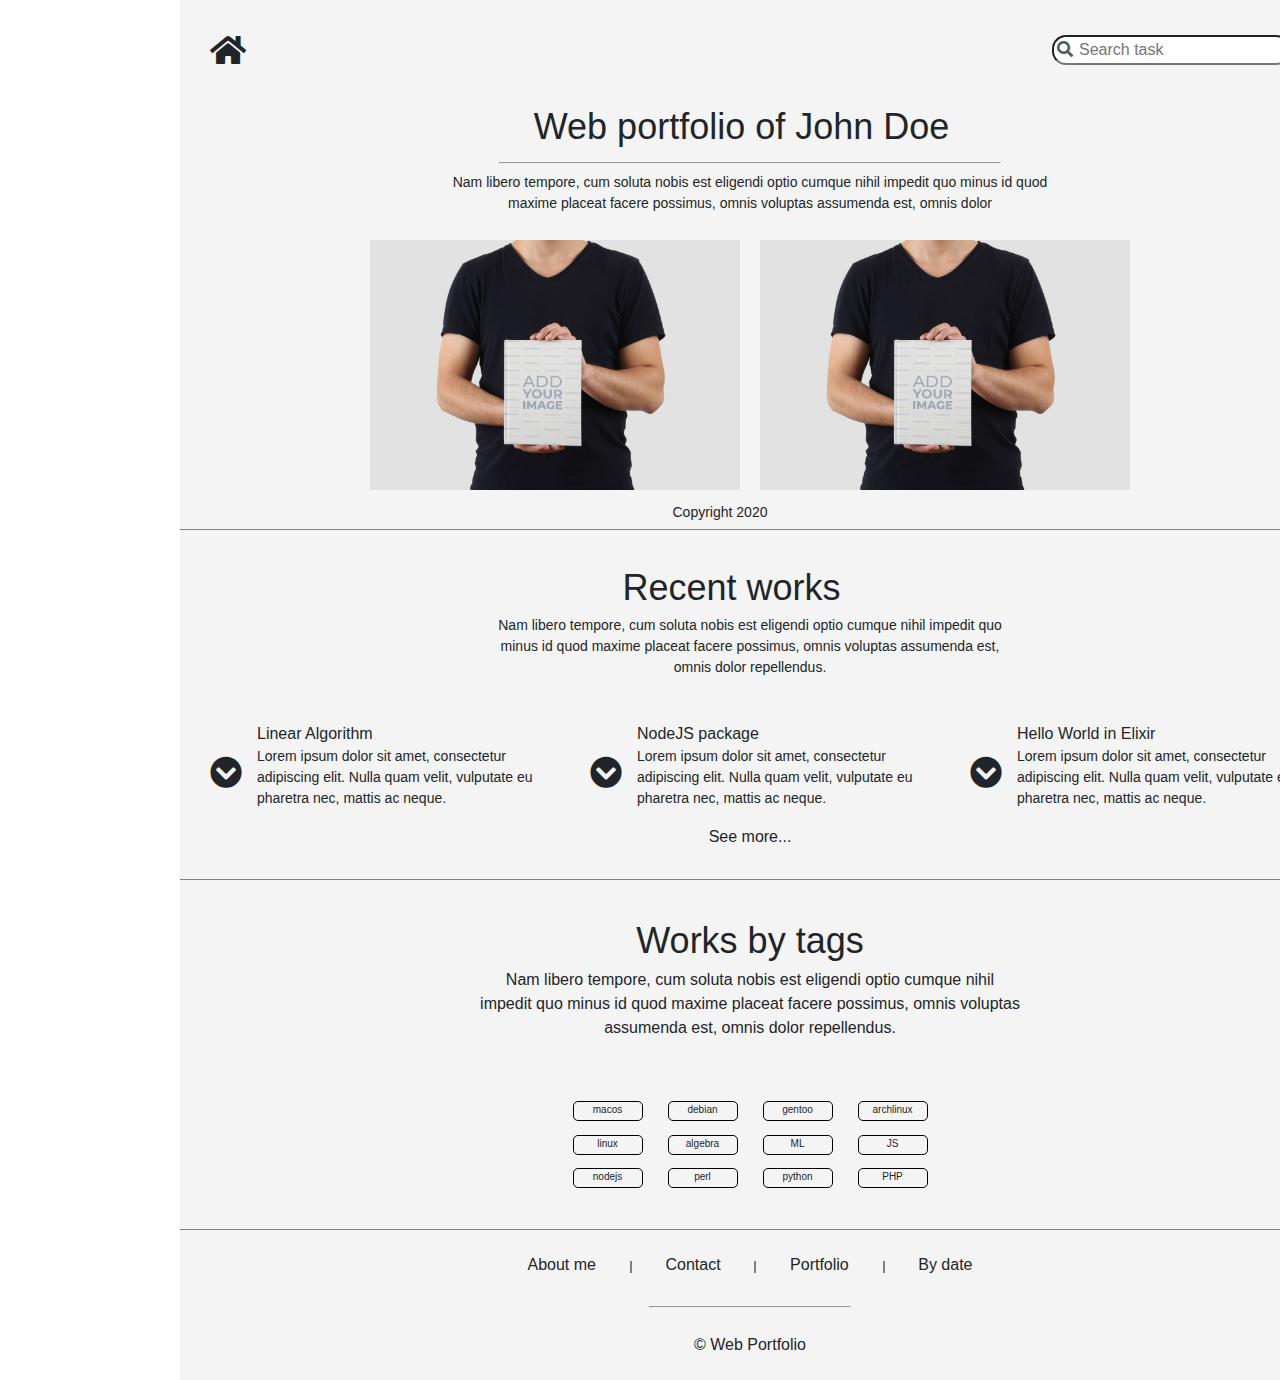
<file: index.html>
<!DOCTYPE html>
<html lang="en">
	<head>
		<meta charset="utf-8" />
		<meta name="viewport" content="width=device-width, initial-scale=1" />
		<link rel="stylesheet" type="text/css" href="bootstrap-reboot.css" />
		<link rel="stylesheet" type="text/css" href="bootstrap-grid.css" />
		<link href="./fontawesome/css/all.min.css" rel="stylesheet" />
		<link rel="stylesheet" type="text/css" href="blocks.css" />
		<link rel="stylesheet" type="text/css" href="common.css" />
		<link rel="stylesheet" type="text/css" href="fonts.css" />
		<title>Web-portfolio</title>
	</head>
	<body>
		<section class="container first_section">
			<header class="container">
				<div
					class="header_height d-flex justify-content-between align-items-center"
				>
					<i class="fas fa-home fa-2x cursor_pointer" aria-hidden="true"></i>
					<form>
						<div>
							<span class="icon">
								<i class="fas fa-search"></i>
							</span>
							<input
								class="search_border padding_left"
								placeholder="Search task"
							/>
						</div>
					</form>
				</div>
			</header>
			<main class="container">
				<div class="row align-items-center justify-content-center">
					<div class="col-5">
						<span class="large_font">
							Web portfolio of John Doe
						</span>
					</div>
				</div>
				<div class="justify-content-center">
					<hr size="3px" width="500px" />
				</div>
				<div class="row justify-content-center">
					<div class="col-7">
						<p class="med_font text_center">
							Nam libero tempore, cum soluta nobis est eligendi optio cumque
							nihil impedit quo minus id quod maxime placeat facere possimus,
							omnis voluptas assumenda est, omnis dolor
						</p>
					</div>
				</div>
				<div class="row justify-content-center">
					<div class="col-4 margin work"></div>
					<div class="col-4 margin work"></div>
				</div>
				<div class="row align-items-end justify-content-center">
					<div class="col-2">
						<span class="med_font">
							Copyright 2020
						</span>
					</div>
				</div>
			</main>
		</section>
		<section
			class="container second_section d-flex flex-column justify-content-around"
		>
			<div class="header_height">
				<div class="row justify-content-center">
					<div class="col-3">
						<span class="large_font">Recent works</span>
					</div>
				</div>
				<div class="row justify-content-center">
					<div class="col-6">
						<p class="med_font text_center">
							Nam libero tempore, cum soluta nobis est eligendi optio cumque
							nihil impedit quo minus id quod maxime placeat facere possimus,
							omnis voluptas assumenda est, omnis dolor repellendus.
						</p>
					</div>
				</div>
			</div>
			<div>
				<div class="row">
					<div class="col-4 d-flex align-items-center justify-content-around">
						<div class="padding">
							<i class="fas fa-chevron-circle-down fa-2x"></i>
						</div>
						<div>
							<span>Linear Algorithm</span>
							<p class="med_font">
								Lorem ipsum dolor sit amet, consectetur adipiscing elit. Nulla
								quam velit, vulputate eu pharetra nec, mattis ac neque.
							</p>
						</div>
					</div>
					<div class="col-4 d-flex align-items-center justify-content-around">
						<div class="padding">
							<i class="fas fa-chevron-circle-down fa-2x"></i>
						</div>
						<div>
							<span>NodeJS package</span>
							<p class="med_font">
								Lorem ipsum dolor sit amet, consectetur adipiscing elit. Nulla
								quam velit, vulputate eu pharetra nec, mattis ac neque.
							</p>
						</div>
					</div>
					<div class="col-4 d-flex align-items-center justify-content-around">
						<div class="padding">
							<i class="fas fa-chevron-circle-down fa-2x"></i>
						</div>
						<div>
							<span>Hello World in Elixir</span>
							<p class="med_font">
								Lorem ipsum dolor sit amet, consectetur adipiscing elit. Nulla
								quam velit, vulputate eu pharetra nec, mattis ac neque.
							</p>
						</div>
					</div>
				</div>
				<div class="row justify-content-center">
					<span>
						See more...
					</span>
				</div>
			</div>
		</section>
		<section
			class="container padding second_section d-flex flex-column justify-content-around"
		>
			<div>
				<div class="row justify-content-center">
					<span class="large_font">Works by tags</span>
				</div>
				<div class="row justify-content-center">
					<div class="col-6">
						<p class="text_center">
							Nam libero tempore, cum soluta nobis est eligendi optio cumque
							nihil impedit quo minus id quod maxime placeat facere possimus,
							omnis voluptas assumenda est, omnis dolor repellendus.
						</p>
					</div>
				</div>
			</div>
			<div class="row justify-content-center">
				<div
					class="col-4 d-flex flex-column justify-content-around skills_container_height"
				>
					<div class="row justify-content-around">
						<div class="skill cursor_pointer">
							<p class="small_font text_center">macos</p>
						</div>
						<div class="skill cursor_pointer">
							<p class="small_font text_center">debian</p>
						</div>
						<div class="skill cursor_pointer">
							<p class="small_font text_center">gentoo</p>
						</div>
						<div class="skill cursor_pointer">
							<p class=" small_font text_center">archlinux</p>
						</div>
					</div>
					<div class="row justify-content-around">
						<div class="skill cursor_pointer">
							<p class=" small_font text_center">linux</p>
						</div>
						<div class="skill cursor_pointer">
							<p class=" small_font text_center">algebra</p>
						</div>
						<div class="skill cursor_pointer">
							<p class=" small_font text_center">ML</p>
						</div>
						<div class="skill cursor_pointer">
							<p class=" small_font text_center">JS</p>
						</div>
					</div>
					<div class="row justify-content-around">
						<div class="skill cursor_pointer">
							<p class="small_font text_center">nodejs</p>
						</div>
						<div class="skill cursor_pointer">
							<p class="small_font text_center">perl</p>
						</div>
						<div class="skill cursor_pointer">
							<p class=" small_font text_center">python</p>
						</div>
						<div class="skill cursor_pointer">
							<p class=" small_font text_center">PHP</p>
						</div>
					</div>
				</div>
			</div>
		</section>
		<footer
			class="container padding footer_height d-flex flex-column justify-content-around"
		>
			<div class="row justify-content-center">
				<div class="col-5 d-flex justify-content-around">
					<span class="cursor_pointer">About me</span>
					<hr noshade class="vert_line" />
					<span class="cursor_pointer">Contact</span>
					<hr noshade class="vert_line" />
					<span class="cursor_pointer">Portfolio</span>
					<hr noshade class="vert_line" />
					<span class="cursor_pointer">By date</span>
				</div>
			</div>
			<div class="justify-content-center">
				<hr size="3px" width="200px" />
			</div>
			<div class="row justify-content-center">
				<span>© Web Portfolio</span>
			</div>
		</footer>
	</body>
</html>
</file>
<file: blocks.css>
body {
	width: 1500px;
}
.first_section {
	height: 530px;
	background-color: #f4f4f4;
	border-bottom: 1px solid gray;
}
.header_height {
	height: 100px;
}

.icon {
	position: absolute;
	top: 38px;
	padding-left: 5px;
	z-index: 1;
	color: #4f5b66;
}

.search_border {
	border-radius: 14px;
}

.work {
	height: 250px;
	background: url(/images/mock.jpg) 100% 100% no-repeat;
	background-size: cover;
}

.second_section {
	height: 350px;
	background-color: #f4f4f4;
	border-bottom: 1px solid gray;
}

.skills_container_height {
	height: 100px;
}

.skill {
	height: 20px;
	width: 70px;
	border: 1px solid black;
	border-radius: 5px;
}

.footer_height {
	background-color: #f4f4f4;
	height: 150px;
}

.vert_line {
	height: 10px;
}

.task_section {
	background-color: #f4f4f4;
	border-bottom: 1px solid gray;
	height: 1250px;
}

textarea {
	width: 1078px;
	height: 400px;
	resize: none;
}

.user {
	height: 80px;
	width: 80px;
	background: url(/images/user.jpg) 100% 100% no-repeat;
	background-size: cover;
}

.comment_height {
	height: 350px;
}

.comment_color {
	background-color: #f5f5f5;
}
</file>
<file: common.css>
.cursor_pointer {
	cursor: pointer;
}

.margin {
	margin: 10px;
}

.large_bottom_margin {
	margin-bottom: 50px;
}
.padding {
	padding: 15px;
}
.padding_left {
	padding-left: 25px;
}
.text_center {
	text-align: center;
}

a.link:hover,
a.ink:active,
.link {
	cursor: pointer;
	color: black;
	text-decoration: none;
}
</file>
<file: fonts.css>
.large_font {
	font-size: 36px;
}

.med_font {
	font-size: 14px;
}

.small_font {
	font-size: 10px;
}
</file>
